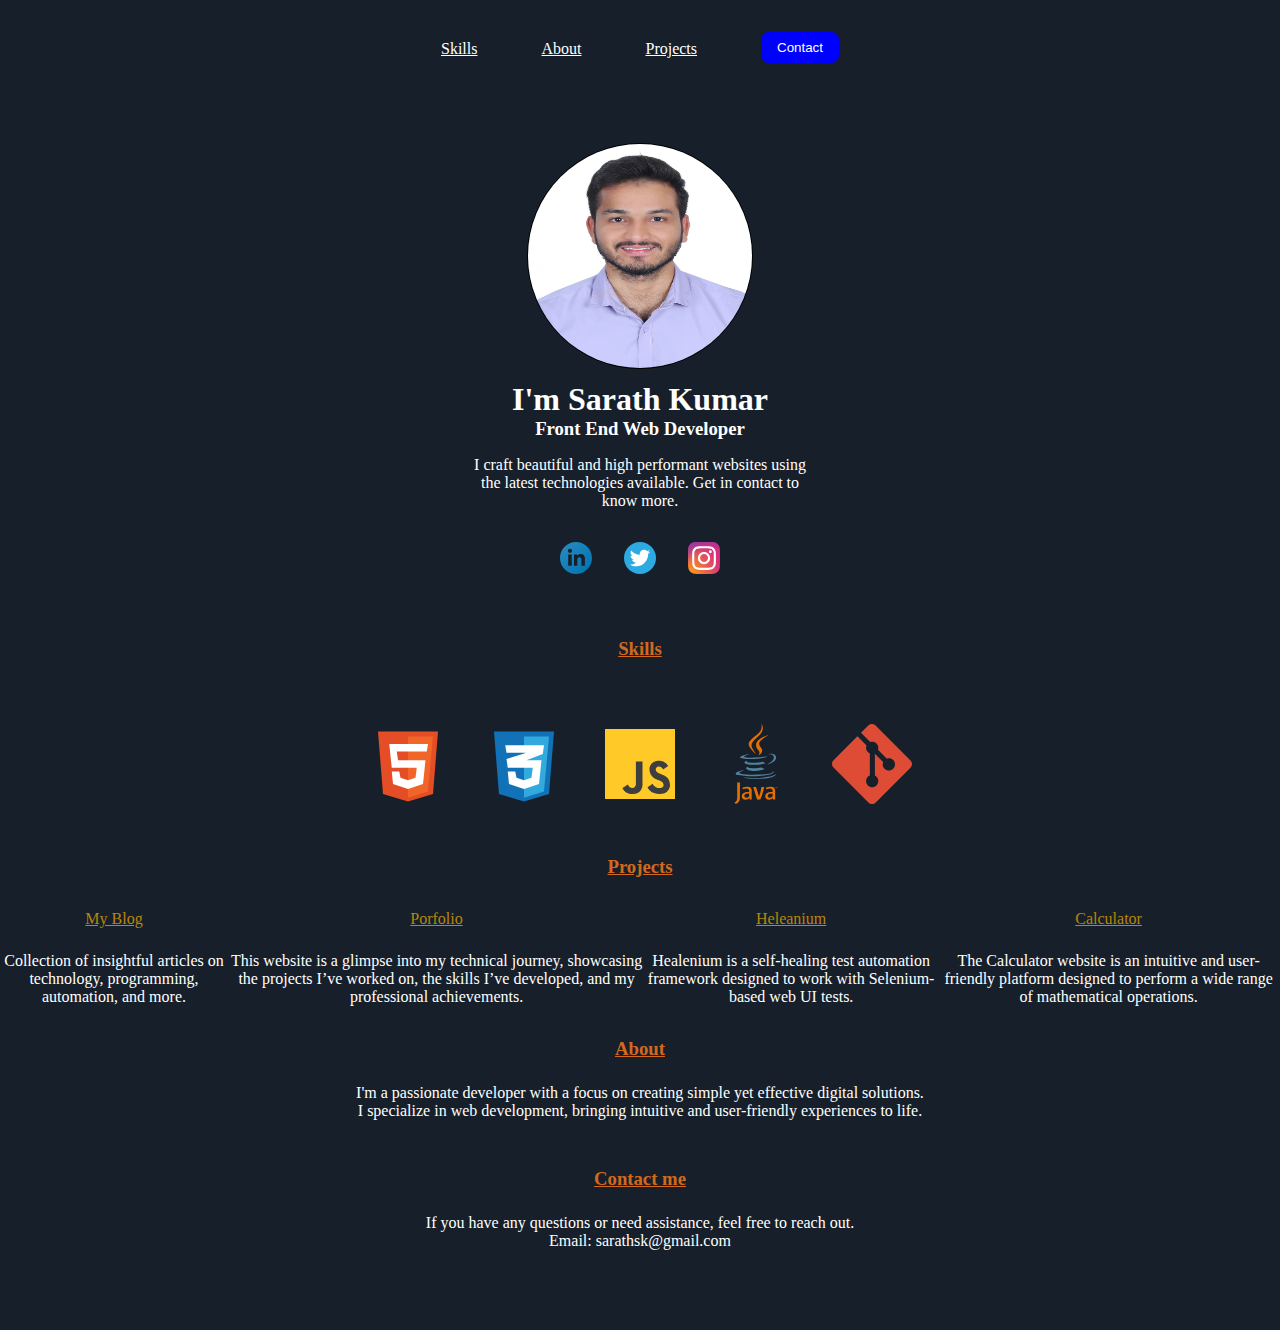
<file: index.html>
<!DOCTYPE html>
<html lang="en">
<head>
    <meta charset="UTF-8">
    <meta name="viewport" content="width=device-width, initial-scale=1.0">
    <title>Porfolio</title>
    <link rel="stylesheet" href="CSS/styles.css">
</head>
<body>
    <div class="header">
        <div>
            <a href="#Skills">Skills</a>
        </div>
        <div>
            <a href="#About">About</a>
        </div>
        <div>
            <a href="#Projects">Projects</a>
        </div>
        <a href="#Contact">
            <button>Contact</button>
        </a>
    </div>
    <div class="body">
        <div>
            <img src="Images/Photo.jpg">
        </div>
        <h1 class="name">I'm Sarath Kumar</h1>
        <h3 class="role">Front End Web Developer</h3>
        <p class="desc">I craft beautiful and high performant websites using<br> the latest technologies available. Get in contact to<br> know more.</p>
        <div class="social">
            <svg viewBox="7.025 7.025 497.951 497.951" xmlns="http://www.w3.org/2000/svg" fill="#000000"><g id="SVGRepo_bgCarrier" stroke-width="0"></g><g id="SVGRepo_tracerCarrier" stroke-linecap="round" stroke-linejoin="round"></g><g id="SVGRepo_iconCarrier"><linearGradient id="a" gradientUnits="userSpaceOnUse" x1="-974.482" y1="1306.773" x2="-622.378" y2="1658.877" gradientTransform="translate(1054.43 -1226.825)"><stop offset="0" stop-color="#2489be"></stop><stop offset="1" stop-color="#0575b3"></stop></linearGradient><path d="M256 7.025C118.494 7.025 7.025 118.494 7.025 256S118.494 504.975 256 504.975 504.976 393.506 504.976 256C504.975 118.494 393.504 7.025 256 7.025zm-66.427 369.343h-54.665V199.761h54.665v176.607zM161.98 176.633c-17.853 0-32.326-14.591-32.326-32.587 0-17.998 14.475-32.588 32.326-32.588s32.324 14.59 32.324 32.588c.001 17.997-14.472 32.587-32.324 32.587zm232.45 199.735h-54.4v-92.704c0-25.426-9.658-39.619-29.763-39.619-21.881 0-33.312 14.782-33.312 39.619v92.704h-52.43V199.761h52.43v23.786s15.771-29.173 53.219-29.173c37.449 0 64.257 22.866 64.257 70.169l-.001 111.825z" fill="url(#a)"></path></g><title>LinkedIn</title></svg>
            <svg viewBox="126.444 2.281 589 589" xmlns="http://www.w3.org/2000/svg" fill="#000000"><g id="SVGRepo_bgCarrier" stroke-width="0"></g><g id="SVGRepo_tracerCarrier" stroke-linecap="round" stroke-linejoin="round"></g><g id="SVGRepo_iconCarrier"><circle cx="420.944" cy="296.781" r="294.5" fill="#2daae1"></circle><path d="M609.773 179.634c-13.891 6.164-28.811 10.331-44.498 12.204 16.01-9.587 28.275-24.779 34.066-42.86a154.78 154.78 0 0 1-49.209 18.801c-14.125-15.056-34.267-24.456-56.551-24.456-42.773 0-77.462 34.675-77.462 77.473 0 6.064.683 11.98 1.996 17.66-64.389-3.236-121.474-34.079-159.684-80.945-6.672 11.446-10.491 24.754-10.491 38.953 0 26.875 13.679 50.587 34.464 64.477a77.122 77.122 0 0 1-35.097-9.686v.979c0 37.54 26.701 68.842 62.145 75.961-6.511 1.784-13.344 2.716-20.413 2.716-4.998 0-9.847-.473-14.584-1.364 9.859 30.769 38.471 53.166 72.363 53.799-26.515 20.785-59.925 33.175-96.212 33.175-6.25 0-12.427-.373-18.491-1.104 34.291 21.988 75.006 34.824 118.759 34.824 142.496 0 220.428-118.052 220.428-220.428 0-3.361-.074-6.697-.236-10.021a157.855 157.855 0 0 0 38.707-40.158z" fill="#ffffff"></path></g><title>Twitter</title></svg>
            <svg viewBox="0 0 3364.7 3364.7" xmlns="http://www.w3.org/2000/svg" fill="#000000"><g id="SVGRepo_bgCarrier" stroke-width="0"></g><g id="SVGRepo_tracerCarrier" stroke-linecap="round" stroke-linejoin="round"></g><g id="SVGRepo_iconCarrier"><defs><radialGradient id="0" cx="217.76" cy="3290.99" r="4271.92" gradientUnits="userSpaceOnUse"><stop offset=".09" stop-color="#fa8f21"></stop><stop offset=".78" stop-color="#d82d7e"></stop></radialGradient><radialGradient id="1" cx="2330.61" cy="3182.95" r="3759.33" gradientUnits="userSpaceOnUse"><stop offset=".64" stop-color="#8c3aaa" stop-opacity="0"></stop><stop offset="1" stop-color="#8c3aaa"></stop></radialGradient></defs><path d="M853.2,3352.8c-200.1-9.1-308.8-42.4-381.1-70.6-95.8-37.3-164.1-81.7-236-153.5S119.7,2988.6,82.6,2892.8c-28.2-72.3-61.5-181-70.6-381.1C2,2295.4,0,2230.5,0,1682.5s2.2-612.8,11.9-829.3C21,653.1,54.5,544.6,82.5,472.1,119.8,376.3,164.3,308,236,236c71.8-71.8,140.1-116.4,236-153.5C544.3,54.3,653,21,853.1,11.9,1069.5,2,1134.5,0,1682.3,0c548,0,612.8,2.2,829.3,11.9,200.1,9.1,308.6,42.6,381.1,70.6,95.8,37.1,164.1,81.7,236,153.5s116.2,140.2,153.5,236c28.2,72.3,61.5,181,70.6,381.1,9.9,216.5,11.9,281.3,11.9,829.3,0,547.8-2,612.8-11.9,829.3-9.1,200.1-42.6,308.8-70.6,381.1-37.3,95.8-81.7,164.1-153.5,235.9s-140.2,116.2-236,153.5c-72.3,28.2-181,61.5-381.1,70.6-216.3,9.9-281.3,11.9-829.3,11.9-547.8,0-612.8-1.9-829.1-11.9" fill="url(#0)"></path><path d="M853.2,3352.8c-200.1-9.1-308.8-42.4-381.1-70.6-95.8-37.3-164.1-81.7-236-153.5S119.7,2988.6,82.6,2892.8c-28.2-72.3-61.5-181-70.6-381.1C2,2295.4,0,2230.5,0,1682.5s2.2-612.8,11.9-829.3C21,653.1,54.5,544.6,82.5,472.1,119.8,376.3,164.3,308,236,236c71.8-71.8,140.1-116.4,236-153.5C544.3,54.3,653,21,853.1,11.9,1069.5,2,1134.5,0,1682.3,0c548,0,612.8,2.2,829.3,11.9,200.1,9.1,308.6,42.6,381.1,70.6,95.8,37.1,164.1,81.7,236,153.5s116.2,140.2,153.5,236c28.2,72.3,61.5,181,70.6,381.1,9.9,216.5,11.9,281.3,11.9,829.3,0,547.8-2,612.8-11.9,829.3-9.1,200.1-42.6,308.8-70.6,381.1-37.3,95.8-81.7,164.1-153.5,235.9s-140.2,116.2-236,153.5c-72.3,28.2-181,61.5-381.1,70.6-216.3,9.9-281.3,11.9-829.3,11.9-547.8,0-612.8-1.9-829.1-11.9" fill="url(#1)"></path><path d="M1269.25,1689.52c0-230.11,186.49-416.7,416.6-416.7s416.7,186.59,416.7,416.7-186.59,416.7-416.7,416.7-416.6-186.59-416.6-416.7m-225.26,0c0,354.5,287.36,641.86,641.86,641.86s641.86-287.36,641.86-641.86-287.36-641.86-641.86-641.86S1044,1335,1044,1689.52m1159.13-667.31a150,150,0,1,0,150.06-149.94h-0.06a150.07,150.07,0,0,0-150,149.94M1180.85,2707c-121.87-5.55-188.11-25.85-232.13-43-58.36-22.72-100-49.78-143.78-93.5s-70.88-85.32-93.5-143.68c-17.16-44-37.46-110.26-43-232.13-6.06-131.76-7.27-171.34-7.27-505.15s1.31-373.28,7.27-505.15c5.55-121.87,26-188,43-232.13,22.72-58.36,49.78-100,93.5-143.78s85.32-70.88,143.78-93.5c44-17.16,110.26-37.46,232.13-43,131.76-6.06,171.34-7.27,505-7.27S2059.13,666,2191,672c121.87,5.55,188,26,232.13,43,58.36,22.62,100,49.78,143.78,93.5s70.78,85.42,93.5,143.78c17.16,44,37.46,110.26,43,232.13,6.06,131.87,7.27,171.34,7.27,505.15s-1.21,373.28-7.27,505.15c-5.55,121.87-25.95,188.11-43,232.13-22.72,58.36-49.78,100-93.5,143.68s-85.42,70.78-143.78,93.5c-44,17.16-110.26,37.46-232.13,43-131.76,6.06-171.34,7.27-505.15,7.27s-373.28-1.21-505-7.27M1170.5,447.09c-133.07,6.06-224,27.16-303.41,58.06-82.19,31.91-151.86,74.72-221.43,144.18S533.39,788.47,501.48,870.76c-30.9,79.46-52,170.34-58.06,303.41-6.16,133.28-7.57,175.89-7.57,515.35s1.41,382.07,7.57,515.35c6.06,133.08,27.16,223.95,58.06,303.41,31.91,82.19,74.62,152,144.18,221.43s139.14,112.18,221.43,144.18c79.56,30.9,170.34,52,303.41,58.06,133.35,6.06,175.89,7.57,515.35,7.57s382.07-1.41,515.35-7.57c133.08-6.06,223.95-27.16,303.41-58.06,82.19-32,151.86-74.72,221.43-144.18s112.18-139.24,144.18-221.43c30.9-79.46,52.1-170.34,58.06-303.41,6.06-133.38,7.47-175.89,7.47-515.35s-1.41-382.07-7.47-515.35c-6.06-133.08-27.16-224-58.06-303.41-32-82.19-74.72-151.86-144.18-221.43S2586.8,537.06,2504.71,505.15c-79.56-30.9-170.44-52.1-303.41-58.06C2068,441,2025.41,439.52,1686,439.52s-382.1,1.41-515.45,7.57" fill="#ffffff"></path></g><title>Instagram</title></svg>
        </div>
    </div>
    <div class="center skills" id="Skills">
        <h3>Skills</h3>
        <svg viewBox="0 0 32 32" fill="none" xmlns="http://www.w3.org/2000/svg"><g id="SVGRepo_bgCarrier" stroke-width="0"></g><g id="SVGRepo_tracerCarrier" stroke-linecap="round" stroke-linejoin="round"></g><g id="SVGRepo_iconCarrier"> <path d="M6 28L4 3H28L26 28L16 31L6 28Z" fill="#E44D26"></path> <path d="M26 5H16V29.5L24 27L26 5Z" fill="#F16529"></path> <path d="M9.5 17.5L8.5 8H24L23.5 11H11.5L12 14.5H23L22 24L16 26L10 24L9.5 19H12.5L13 21.5L16 22.5L19 21.5L19.5 17.5H9.5Z" fill="white"></path> </g><title>HTML</title></svg>
        <svg viewBox="0 0 32 32" fill="none" xmlns="http://www.w3.org/2000/svg"><g id="SVGRepo_bgCarrier" stroke-width="0"></g><g id="SVGRepo_tracerCarrier" stroke-linecap="round" stroke-linejoin="round"></g><g id="SVGRepo_iconCarrier"> <path d="M6 28L4 3H28L26 28L16 31L6 28Z" fill="#1172B8"></path> <path d="M26 5H16V29.5L24 27L26 5Z" fill="#33AADD"></path> <path d="M19.5 17.5H9.5L9 14L17 11.5H9L8.5 8.5H24L23.5 12L17 14.5H23L22 24L16 26L10 24L9.5 19H12.5L13 21.5L16 22.5L19 21.5L19.5 17.5Z" fill="white"></path> </g><title>CSS</title></svg>
        <svg viewBox="0 0 32 32" fill="none" xmlns="http://www.w3.org/2000/svg"><g id="SVGRepo_bgCarrier" stroke-width="0"></g><g id="SVGRepo_tracerCarrier" stroke-linecap="round" stroke-linejoin="round"></g><g id="SVGRepo_iconCarrier"> <rect x="2" y="2" width="28" height="28" fill="#FFCA28"></rect> <path d="M19 25.2879L21.0615 23.9237C21.2231 24.4313 22.2462 25.6368 23.5385 25.6368C24.8308 25.6368 25.4308 24.931 25.4308 24.463C25.4308 23.1878 24.1112 22.7382 23.4774 22.5223C23.374 22.4871 23.289 22.4581 23.2308 22.4328C23.2009 22.4198 23.1558 22.4025 23.0979 22.3804C22.393 22.1111 19.7923 21.1175 19.7923 18.2373C19.7923 15.065 22.8538 14.7002 23.5462 14.7002C23.9991 14.7002 26.1769 14.7557 27.2615 16.7939L25.2615 18.1898C24.8231 17.3015 24.0946 17.0081 23.6462 17.0081C22.5385 17.0081 22.3077 17.8201 22.3077 18.1898C22.3077 19.227 23.5112 19.6919 24.5273 20.0844C24.7932 20.1871 25.0462 20.2848 25.2615 20.3866C26.3692 20.91 28 21.7666 28 24.463C28 25.8136 26.8672 28.0002 24.0154 28.0002C20.1846 28.0002 19.1692 25.7003 19 25.2879Z" fill="#3E3E3E"></path> <path d="M9 25.5587L11.1487 24.1953C11.317 24.7026 11.9713 25.638 12.9205 25.638C13.8698 25.638 14.3557 24.663 14.3557 24.1953V15.0002H16.9982V24.1953C17.041 25.4636 16.3376 28.0002 13.2332 28.0002C10.379 28.0002 9.19242 26.3039 9 25.5587Z" fill="#3E3E3E"></path> </g><title>JavaScript</title></svg>
        <svg viewBox="-118.513 4.399 540.906 540.906" xmlns="http://www.w3.org/2000/svg" fill="#000000"><g id="SVGRepo_bgCarrier" stroke-width="0"></g><g id="SVGRepo_tracerCarrier" stroke-linecap="round" stroke-linejoin="round"></g><g id="SVGRepo_iconCarrier"><path d="M285.104 430.945h-2.037v-1.14h5.486v1.14h-2.025v5.688h-1.424v-5.688zm10.942.297h-.032l-2.02 5.393h-.924l-2.006-5.393h-.024v5.393h-1.343v-6.828h1.976l1.86 4.835 1.854-4.835h1.969v6.828h-1.311l.001-5.393z" fill="#e76f00"></path><path d="M102.681 291.324s-14.178 8.245 10.09 11.035c29.4 3.354 44.426 2.873 76.825-3.259 0 0 8.518 5.341 20.414 9.967-72.63 31.128-164.376-1.803-107.329-17.743M93.806 250.704s-15.902 11.771 8.384 14.283c31.406 3.24 56.208 3.505 99.125-4.759 0 0 5.937 6.018 15.271 9.309-87.815 25.678-185.624 2.025-122.78-18.833" fill="#5382a1"></path><path d="M168.625 181.799c17.896 20.604-4.701 39.146-4.701 39.146s45.439-23.458 24.571-52.833c-19.491-27.395-34.438-41.005 46.479-87.934.001-.001-127.013 31.721-66.349 101.621" fill="#e76f00"></path><path d="M264.684 321.369s10.492 8.646-11.555 15.333c-41.923 12.7-174.488 16.535-211.314.507-13.238-5.76 11.587-13.752 19.396-15.429 8.144-1.766 12.798-1.437 12.798-1.437-14.722-10.371-95.157 20.363-40.857 29.166 148.084 24.015 269.944-10.814 231.532-28.14M109.499 208.617s-67.431 16.016-23.879 21.832c18.389 2.462 55.047 1.905 89.192-.956 27.906-2.354 55.928-7.358 55.928-7.358s-9.84 4.214-16.959 9.074c-68.475 18.01-200.756 9.631-162.674-8.79 32.206-15.568 58.392-13.802 58.392-13.802M230.462 276.231c69.608-36.171 37.425-70.932 14.96-66.248-5.506 1.146-7.961 2.139-7.961 2.139s2.045-3.202 5.947-4.588c44.441-15.624 78.619 46.081-14.346 70.521 0 0 1.079-.962 1.4-1.824" fill="#5382a1"></path><path d="M188.495 4.399s38.55 38.562-36.563 97.862c-60.233 47.567-13.735 74.689-.025 105.678-35.158-31.723-60.96-59.647-43.65-85.637 25.406-38.151 95.792-56.648 80.238-117.903" fill="#e76f00"></path><path d="M116.339 374.246c66.815 4.277 169.417-2.373 171.846-33.987 0 0-4.67 11.984-55.219 21.503-57.027 10.731-127.364 9.479-169.081 2.601.002-.002 8.541 7.067 52.454 9.883" fill="#5382a1"></path><path d="M105.389 495.049c-6.303 5.467-12.96 8.536-18.934 8.536-8.527 0-13.134-5.113-13.134-13.314 0-8.871 4.937-15.357 24.739-15.357h7.328l.001 20.135m17.392 19.623V453.93c0-15.518-8.85-25.756-30.188-25.756-12.457 0-23.369 3.076-32.238 6.999l2.56 10.752c6.983-2.563 16.022-4.949 24.894-4.949 12.292 0 17.58 4.949 17.58 15.181v7.678h-6.135c-29.865 0-43.337 11.593-43.337 28.993 0 15.018 8.878 23.554 25.594 23.554 10.745 0 18.766-4.437 26.264-10.929l1.361 9.221 13.645-.002zM180.824 514.672h-21.691l-26.106-84.96h18.944l16.198 52.199 3.601 15.699c8.195-22.698 13.992-45.726 16.891-67.898h18.427c-4.938 27.976-13.822 58.684-26.264 84.96M264.038 495.049c-6.315 5.467-12.983 8.536-18.958 8.536-8.512 0-13.131-5.113-13.131-13.314 0-8.871 4.947-15.357 24.748-15.357h7.341v20.135m17.39 19.623V453.93c0-15.518-8.871-25.756-30.186-25.756-12.465 0-23.381 3.076-32.246 6.999l2.557 10.752c6.985-2.563 16.041-4.949 24.906-4.949 12.283 0 17.579 4.949 17.579 15.181v7.678h-6.146c-29.873 0-43.34 11.593-43.34 28.993 0 15.018 8.871 23.554 25.584 23.554 10.752 0 18.77-4.437 26.28-10.929l1.366 9.221 13.646-.002zM36.847 529.099c-4.958 7.239-12.966 12.966-21.733 16.206L6.527 535.2c6.673-3.424 12.396-8.954 15.055-14.104 2.3-4.581 3.252-10.485 3.252-24.604v-96.995h18.478v95.666c-.001 18.875-1.51 26.5-6.465 33.936" fill="#e76f00"></path></g><title>Java</title></svg>
        <svg viewBox="0 0 256 256" xmlns="http://www.w3.org/2000/svg" preserveAspectRatio="xMinYMin meet" fill="#000000"><g id="SVGRepo_bgCarrier" stroke-width="0"></g><g id="SVGRepo_tracerCarrier" stroke-linecap="round" stroke-linejoin="round"></g><g id="SVGRepo_iconCarrier"><path d="M251.172 116.594L139.4 4.828c-6.433-6.437-16.873-6.437-23.314 0l-23.21 23.21 29.443 29.443c6.842-2.312 14.688-.761 20.142 4.693 5.48 5.489 7.02 13.402 4.652 20.266l28.375 28.376c6.865-2.365 14.786-.835 20.269 4.657 7.663 7.66 7.663 20.075 0 27.74-7.665 7.666-20.08 7.666-27.749 0-5.764-5.77-7.188-14.235-4.27-21.336l-26.462-26.462-.003 69.637a19.82 19.82 0 0 1 5.188 3.71c7.663 7.66 7.663 20.076 0 27.747-7.665 7.662-20.086 7.662-27.74 0-7.663-7.671-7.663-20.086 0-27.746a19.654 19.654 0 0 1 6.421-4.281V94.196a19.378 19.378 0 0 1-6.421-4.281c-5.806-5.798-7.202-14.317-4.227-21.446L81.47 39.442l-76.64 76.635c-6.44 6.443-6.44 16.884 0 23.322l111.774 111.768c6.435 6.438 16.873 6.438 23.316 0l111.251-111.249c6.438-6.44 6.438-16.887 0-23.324" fill="#DE4C36"></path></g><title>Git</title></svg>

    </div>
    <div class="center projects" id="Projects">
        <h3>Projects</h3>
        <ul>
            <li>
                <a href="">My Blog</a>
                <p>Collection of insightful articles on technology, programming, automation, and more.</p>
            </li>
            <li>
                <a href="">Porfolio</a>
                <p>This website is a glimpse into my technical journey, showcasing the projects I’ve worked on, the skills I’ve developed, and my professional achievements.</p>
            </li>
            <li>
                <a href="">Heleanium</a>
                <p>Healenium is a self-healing test automation framework designed to work with Selenium-based web UI tests.</p>
            </li>
            <li>
                <a href="">Calculator</a>
                <p>The Calculator website is an intuitive and user-friendly platform designed to perform a wide range of mathematical operations.</p>
            </li>
        </ul>
    </div>
    <div class="center about" id="About">
        <h3>About</h3>
        <p>I'm a passionate developer with a focus on creating simple yet effective digital solutions.<br> I specialize in web development, bringing intuitive and user-friendly experiences to life.</p>
    </div>
    <div class="center contact" id="Contact">
        <h3>Contact me</h3>
        <p>If you have any questions or need assistance, feel free to reach out.<br>Email: sarathsk@gmail.com</p>
    </div>
</body>
</html>
</file>
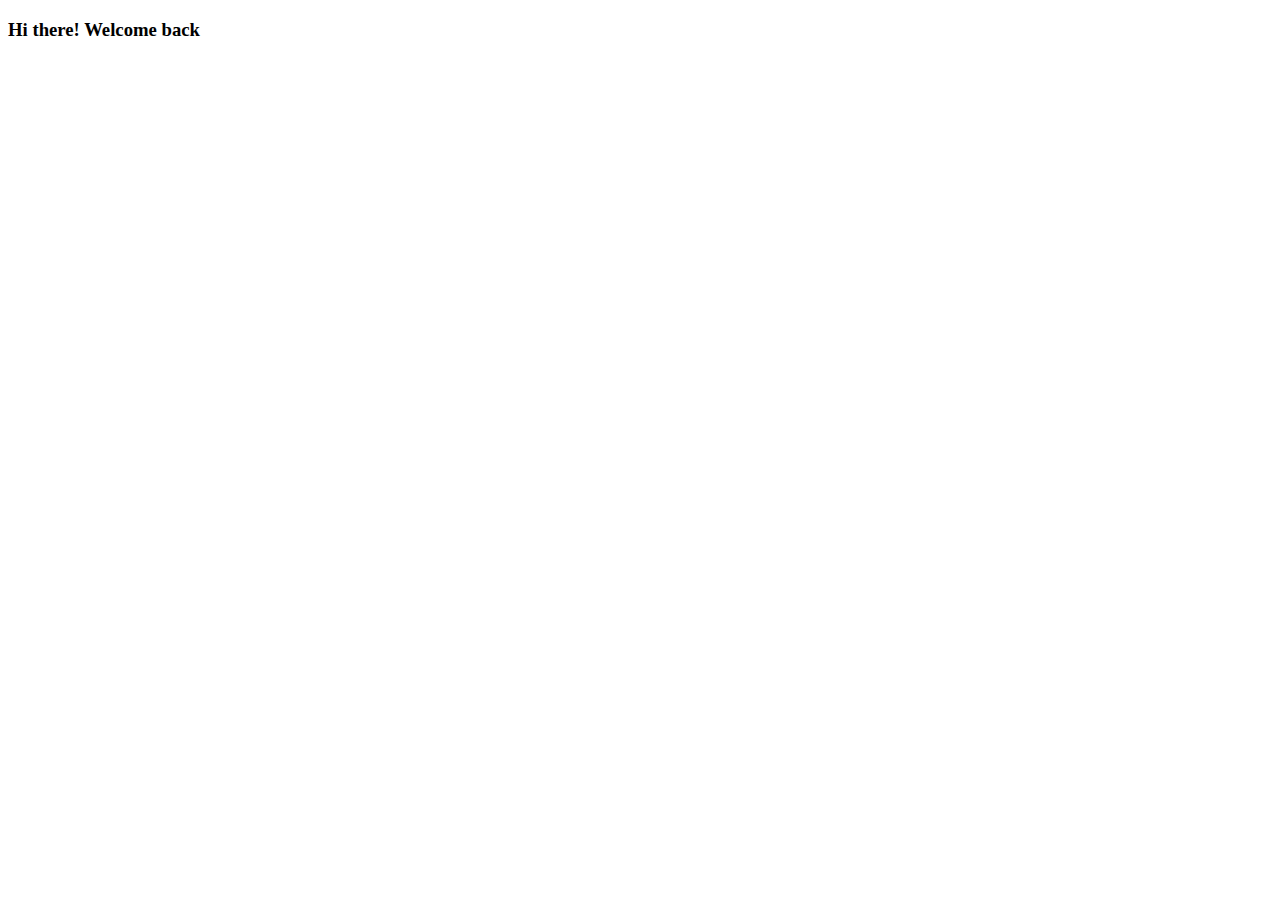
<file: Skills.html>
<!DOCTYPE html>
<html lang="en">
<head>
    <meta charset="UTF-8">
    <meta name="viewport" content="width=device-width, initial-scale=1.0">
    <title>Document</title>
</head>
<body>
    <div>
        <h3>Hi there! Welcome back</h3>
    </div>
    <div>
        <p></p>
    </div>
</body>
</html>
</file>
<file: CSS/styles.css>
*{
    padding: 0;
    margin: 0;
    /* background-color: #008080; */
    background-color: #17202a;
    color: white;
}


.header{
    display: flex;
    margin-top: 2rem;
    justify-content:center;
    gap: 4rem;

}

.body{
    display: flex;
    flex-direction: column;
    /* justify-content: center; */
    margin-top: 5rem;
    align-items: center;
    
}

button{
    padding: 0.5rem 1rem;
    border-radius: 0.5rem;
    background-color: blue;
    border: none;
    cursor: pointer;
}

button:hover{
    background-color:chocolate
}

.header div{
    margin-top: 0.5rem;
}


.desc{
    text-align: center;
    margin-top: 1rem;
}

svg{
    width: 2rem;
    height: 2rem;
    cursor: pointer;
}

.social{
    
    display: flex;
    gap:2rem;
    padding: 2rem;

}

img{
    width: 14rem;
    height: 14rem;
    border-radius: 15rem;
    border: 0.1rem solid black;
}

.name{
    margin-top: 0.5rem;
}

.center{
    text-align: center;
}

.skills svg{
    margin-top: 3rem;
    width: 5rem;
    height: 5rem;
    padding: 1rem;
    cursor: pointer;
}

.skills{
    margin-top: 2rem;
}

.projects ul{
    display: flex;
    list-style: none;
    justify-content: space-around;
    margin-top: 2rem;
    text-align: center;
    
}
p{
    margin-top: 1.5rem;
}

.projects{
    margin-top: 2rem;
}

.about{
    margin-top: 2rem;
    text-align: center;
}

.contact{
    margin-top: 3rem;
    margin-bottom: 5rem;
}

.center h3{
    color: chocolate;
    text-decoration:underline
}

ul a{
    color:darkgoldenrod;
    /* text-decoration:underline */
}
</file>
